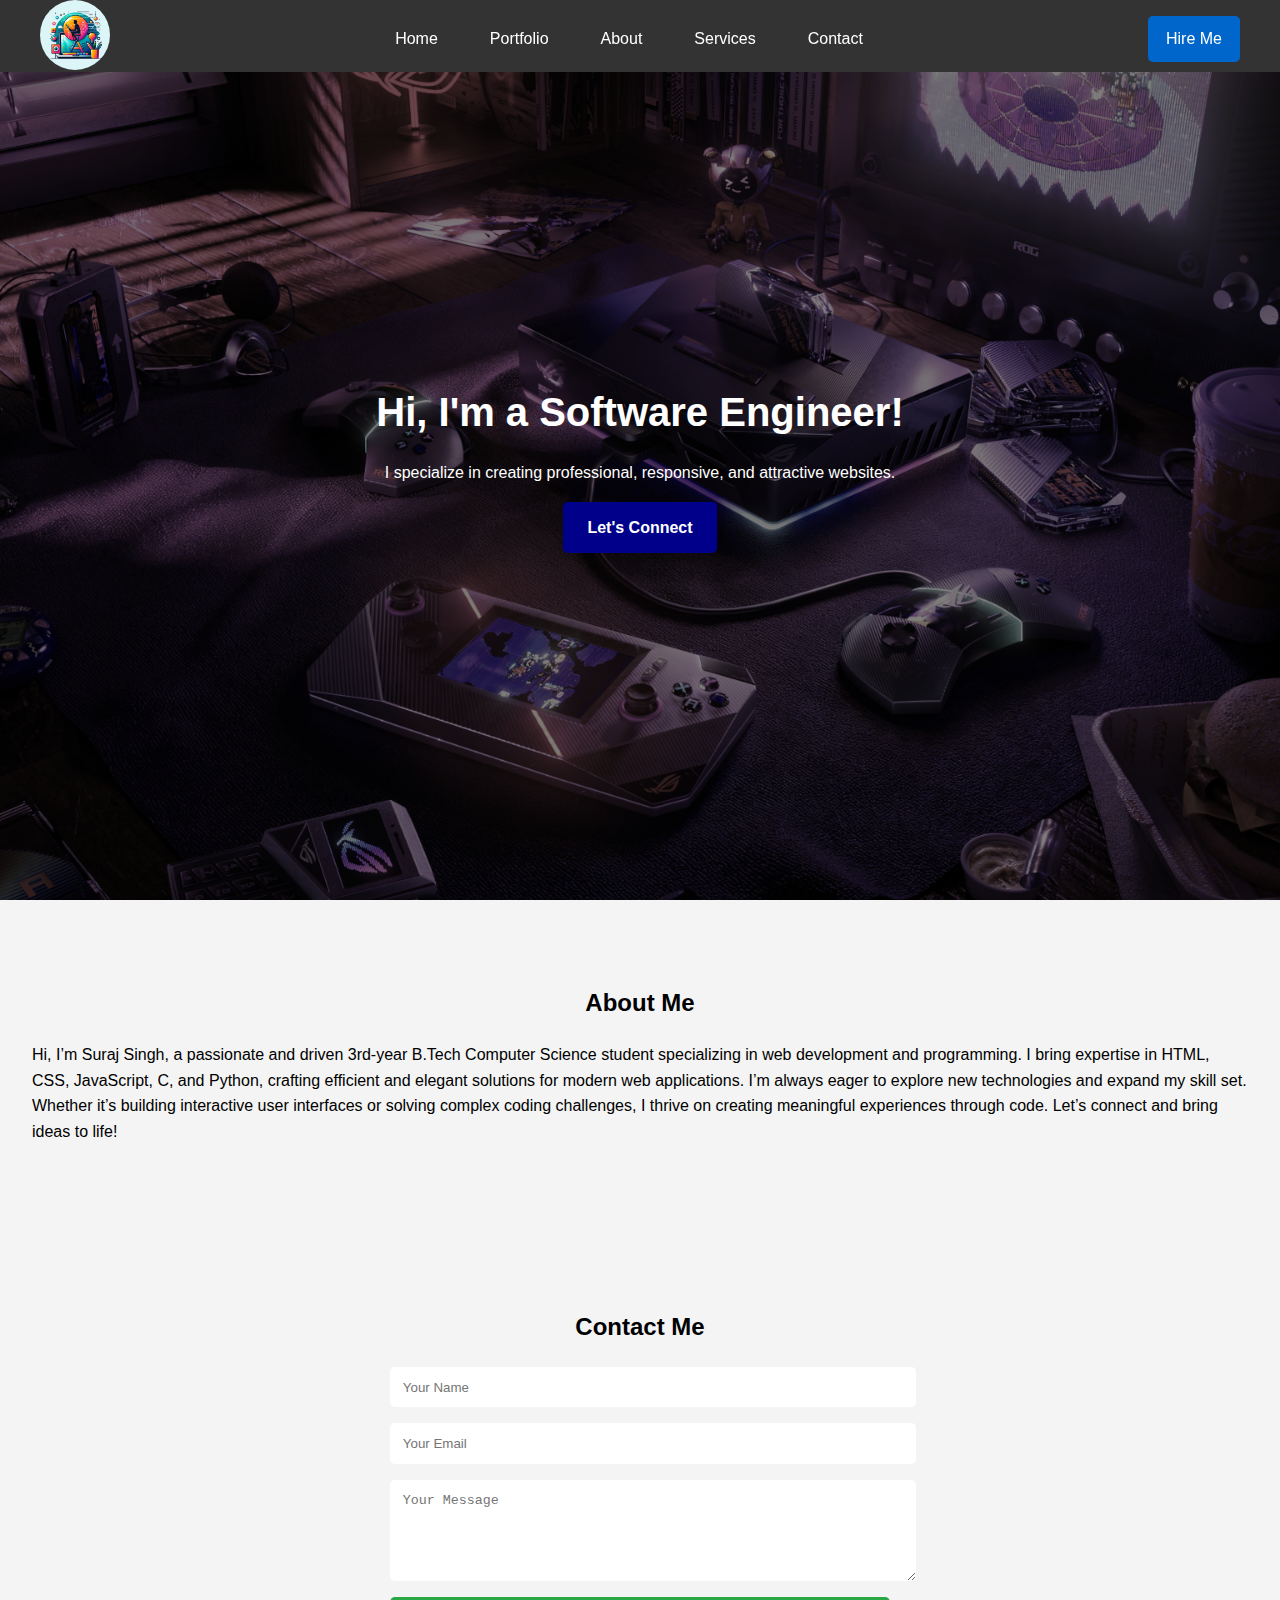
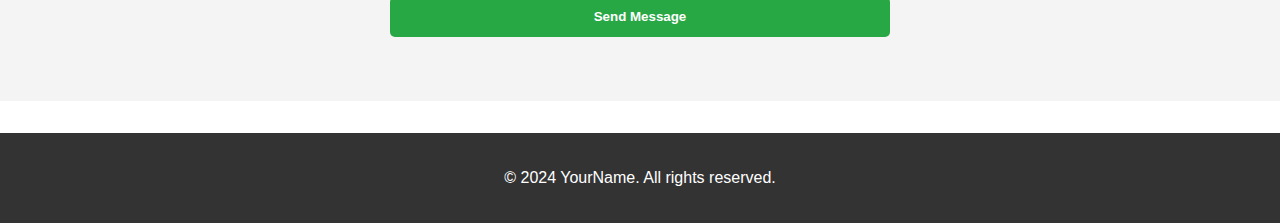
<file: index.html>
<!DOCTYPE html>
<html lang="en">
<head>
  <meta charset="UTF-8">
  <meta name="viewport" content="width=device-width, initial-scale=1.0">
  <title>Software Engineer Portfolio</title>
  <link rel="shortcut icon" href="phot0.jpg" type="image/x-icon">
  <link rel="stylesheet" href="style.css">
  <script src="first.js" defer></script>
  
</head>
<body>
    <header>
        <nav>
            <div class="logo"> <img src="phot0.jpg" alt="My Logo"> </div>
            <ul>
                <li><a href="#home">Home</a></li>
                <li><a href="/portfolio/index1.html">Portfolio</a></li>
                <li><a href="#about">About</a></li>
                <li><a href="#services">Services</a></li>
                <li><a href="#contact">Contact</a></li>
            </ul>
            <a href="#contact" class="cta" class="hii">Hire Me</a>
        </nav>
    </header>
  <section class="hero">
    <div class="hero-content">
      <h2>Hi, I'm a Software Engineer!</h2>
      <p>I specialize in creating professional, responsive, and attractive websites.</p>
      <a href="#contact" class="btn">Let's Connect</a>
    </div>
  </section>

  <section id="about" class="about">
    <h2>About Me</h2>
    <p>Hi, I’m Suraj Singh, a passionate and driven 3rd-year B.Tech Computer Science student specializing in web development and programming. I bring expertise in HTML, CSS, JavaScript, C, and Python, crafting efficient and elegant solutions for modern web applications.

      I’m always eager to explore new technologies and expand my skill set. Whether it’s building interactive user interfaces or solving complex coding challenges, I thrive on creating meaningful experiences through code.
      
      Let’s connect and bring ideas to life!</p>
  </section>



  <section id="contact" class="contact">
    <h2>Contact Me</h2>
    <form id="contact-form">
      <input type="text" id="name" placeholder="Your Name" required>
      <input type="email" id="email" placeholder="Your Email" required>
      <textarea id="message" rows="5" placeholder="Your Message" required></textarea>
      <button type="submit" class="btn">Send Message</button>
    </form>
  </section>

  <footer class="footer">
    <p>&copy; 2024 YourName. All rights reserved.</p>
  </footer>
</body>
</html>
</file>
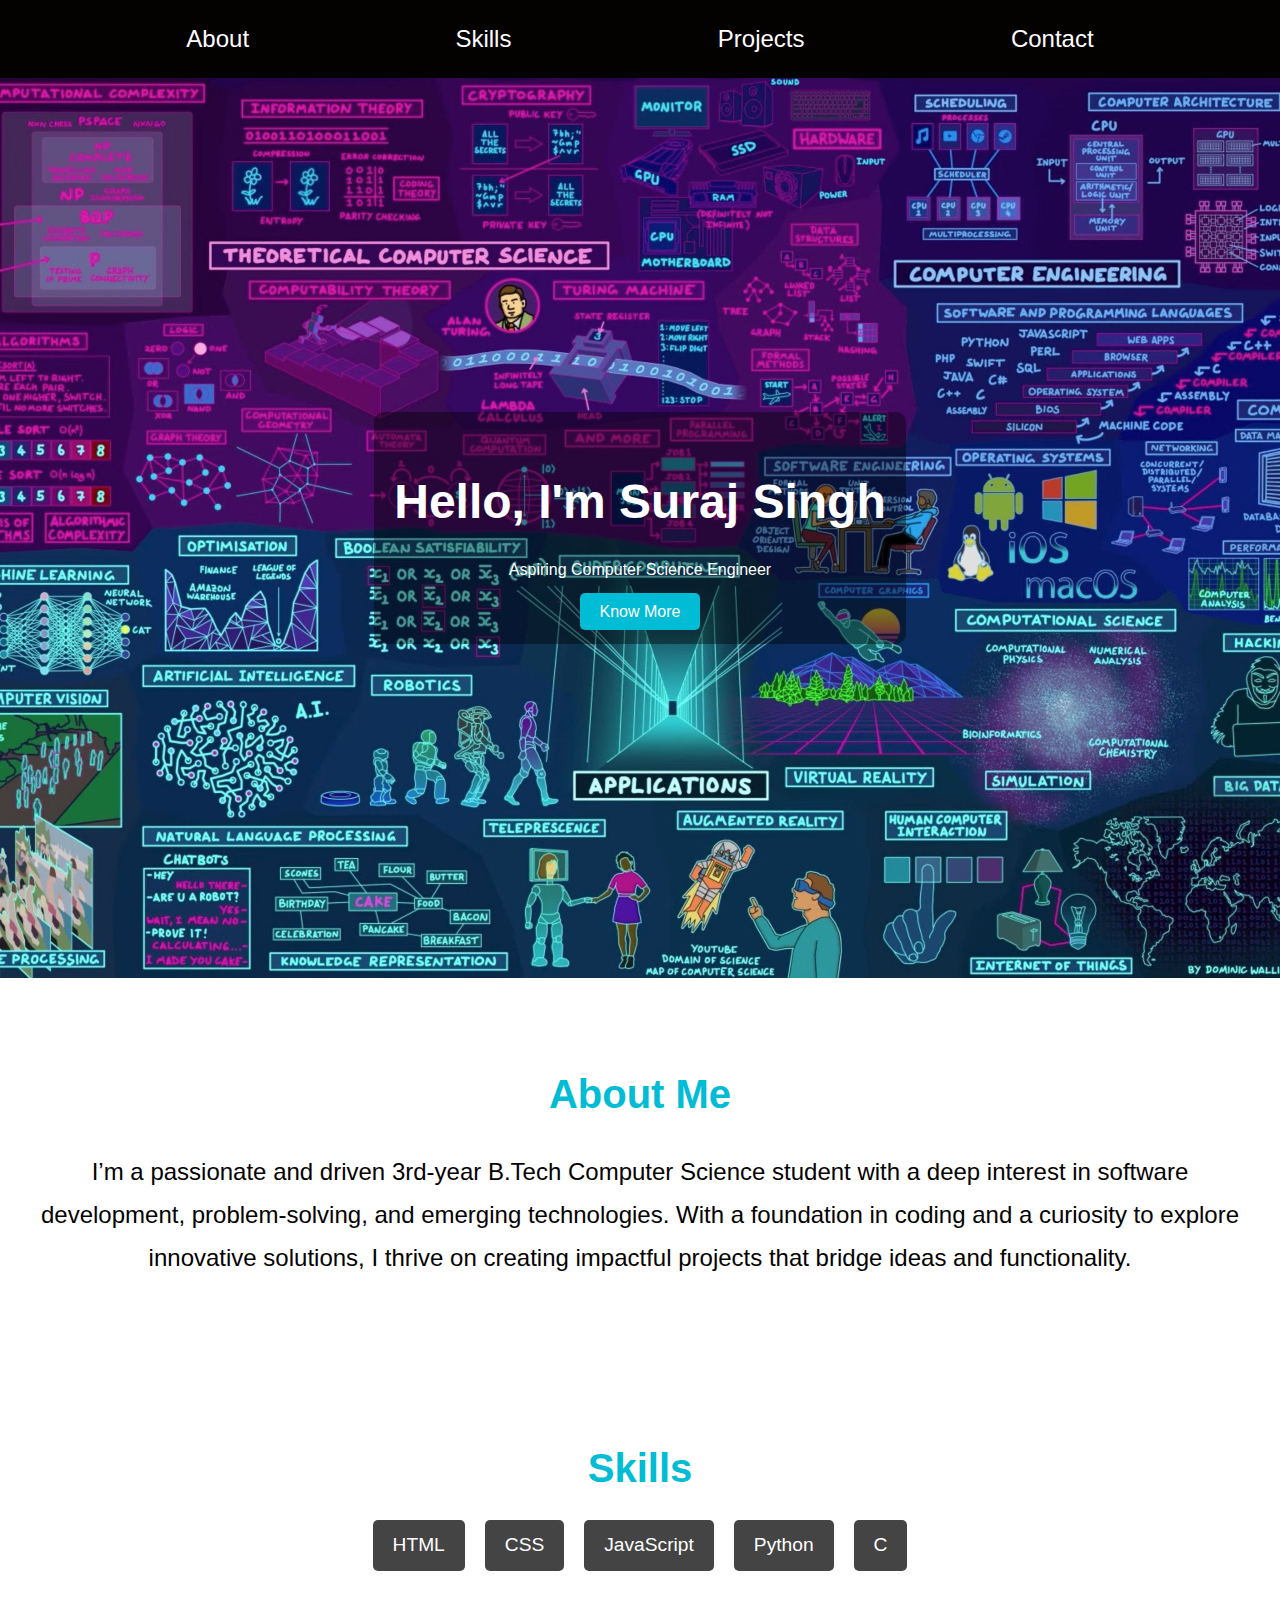
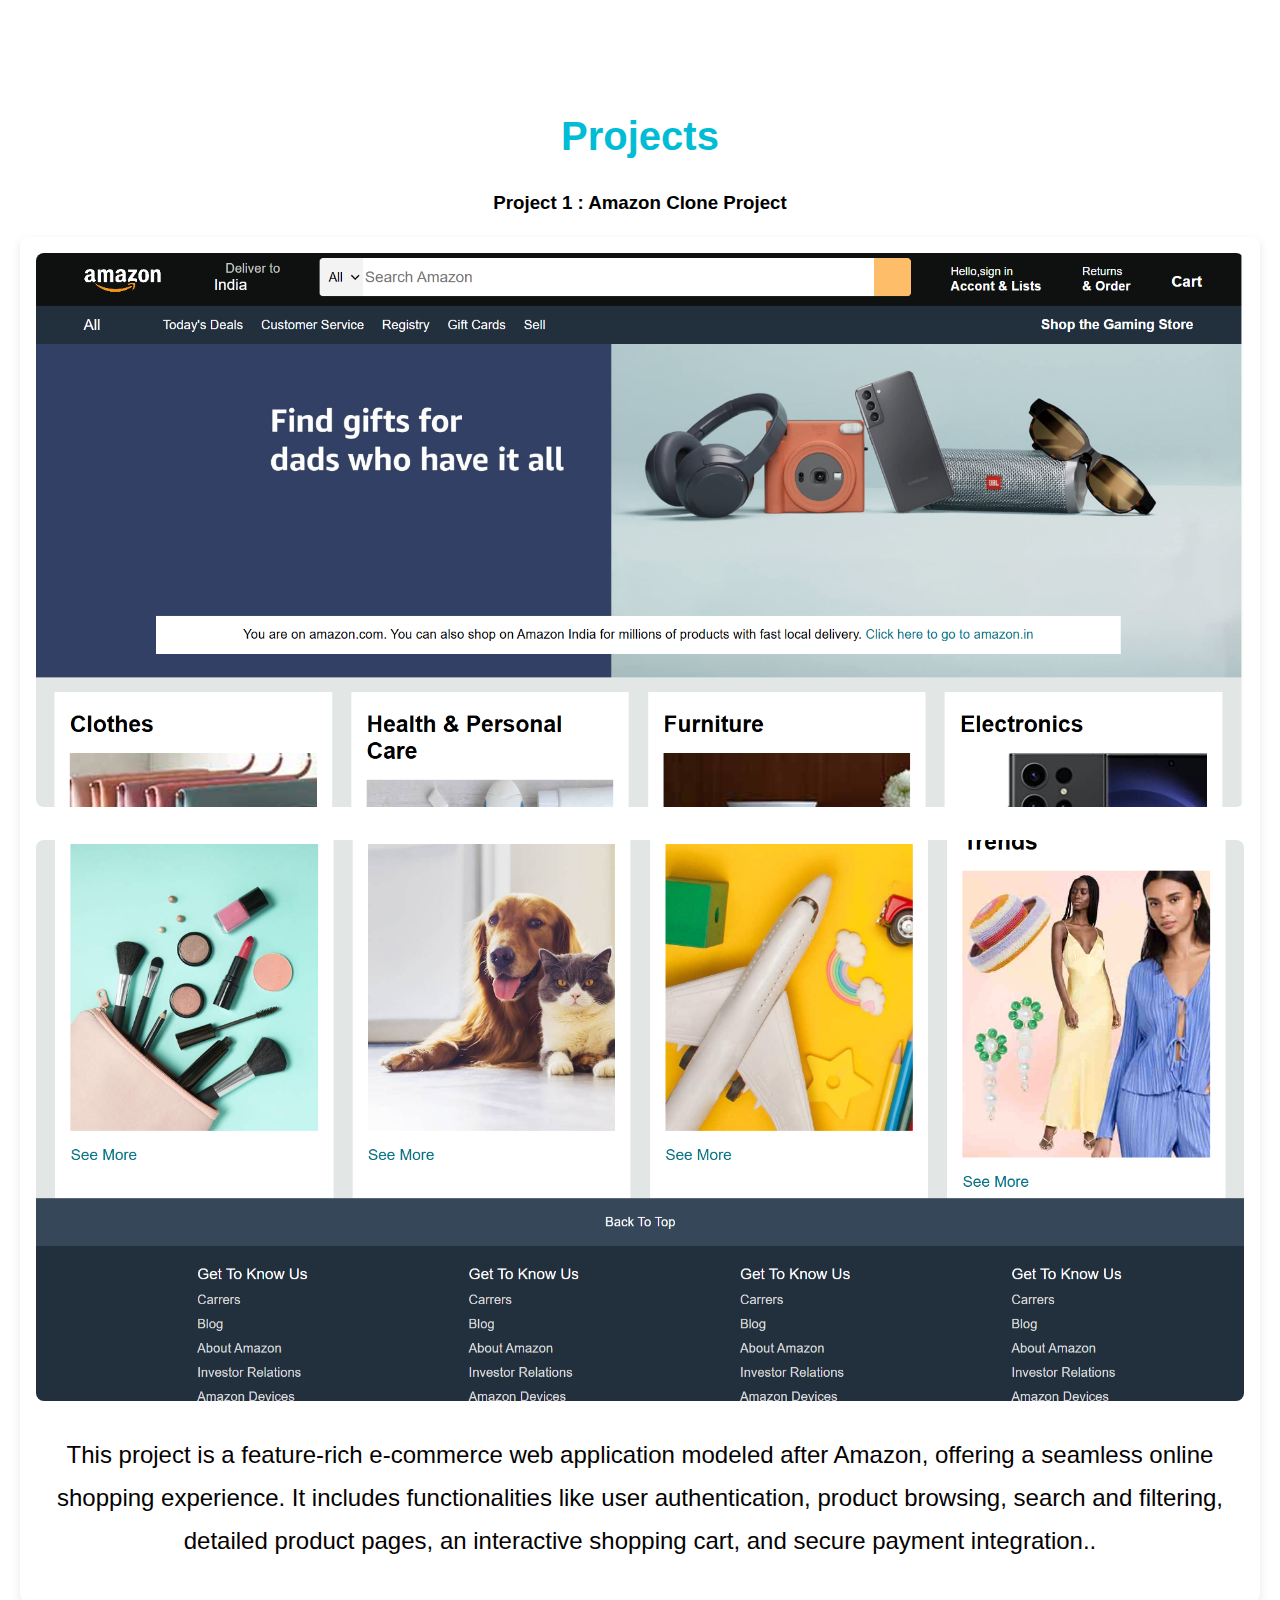
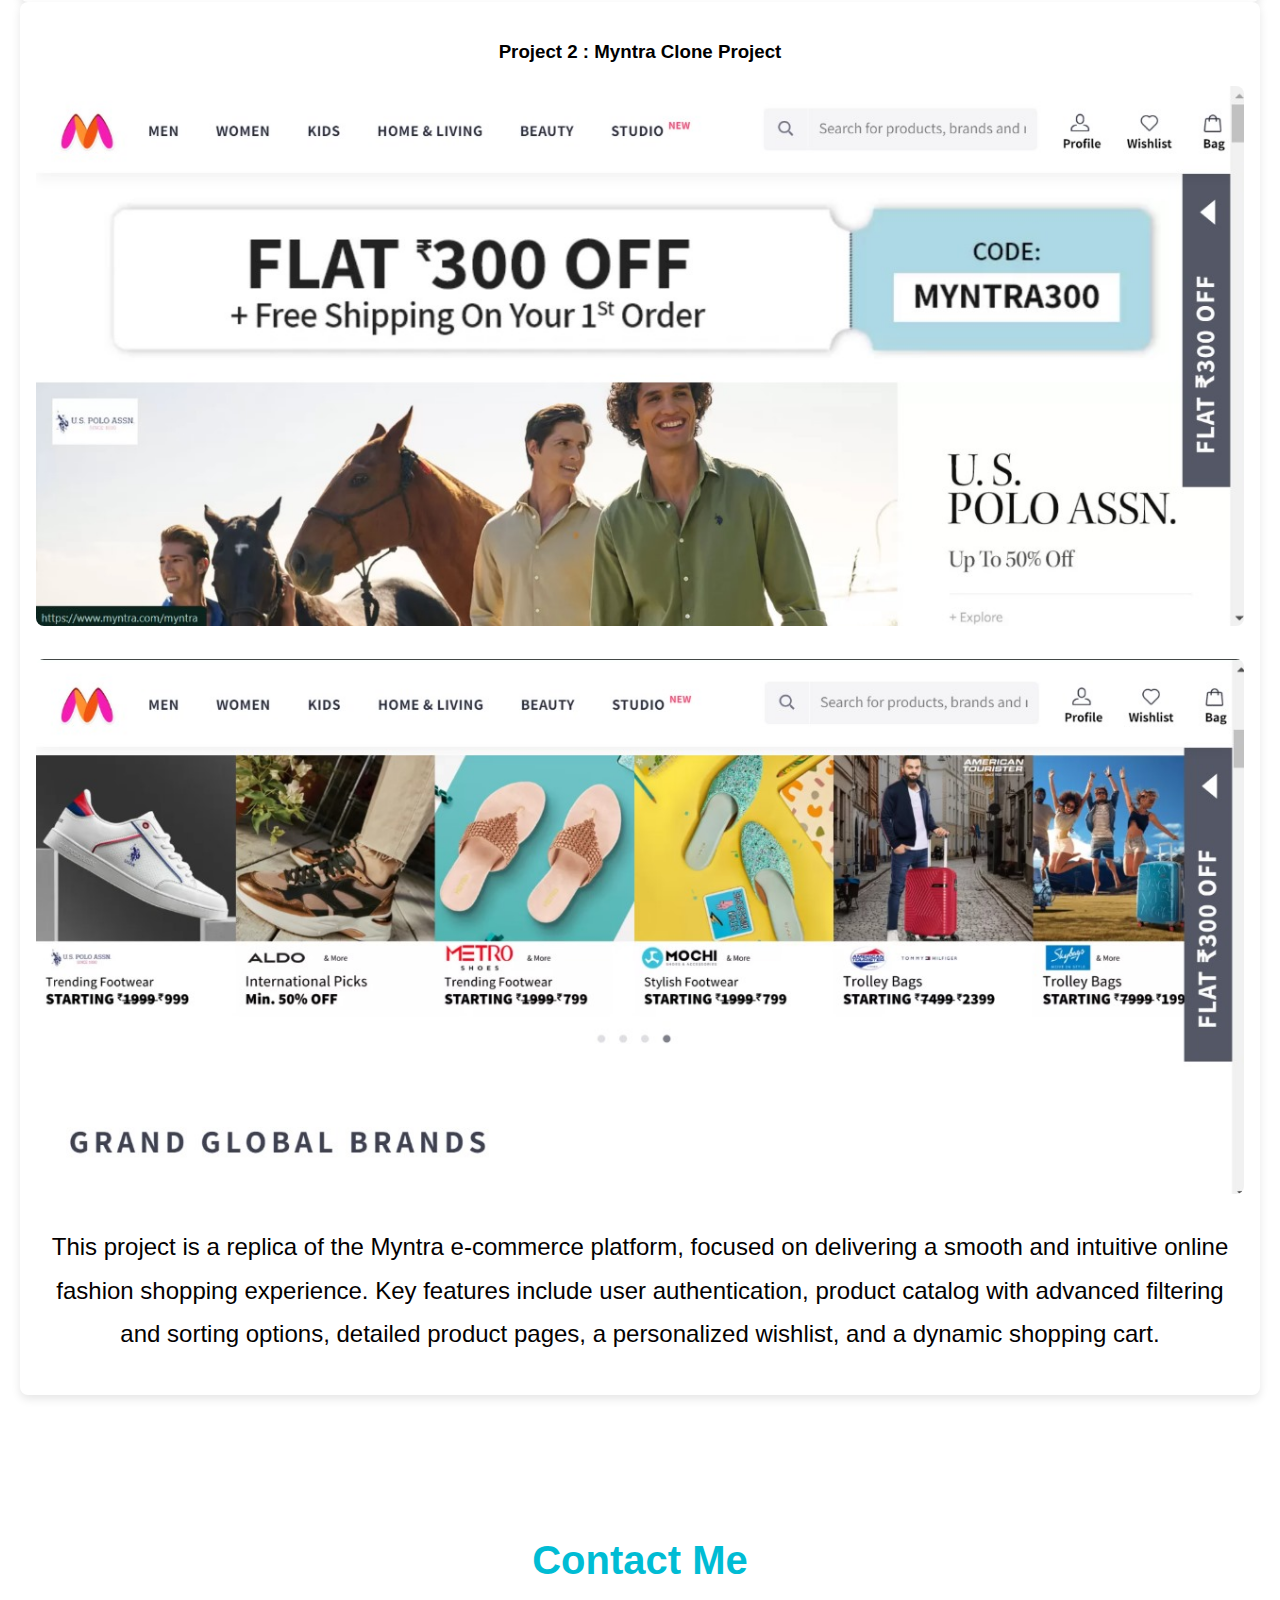
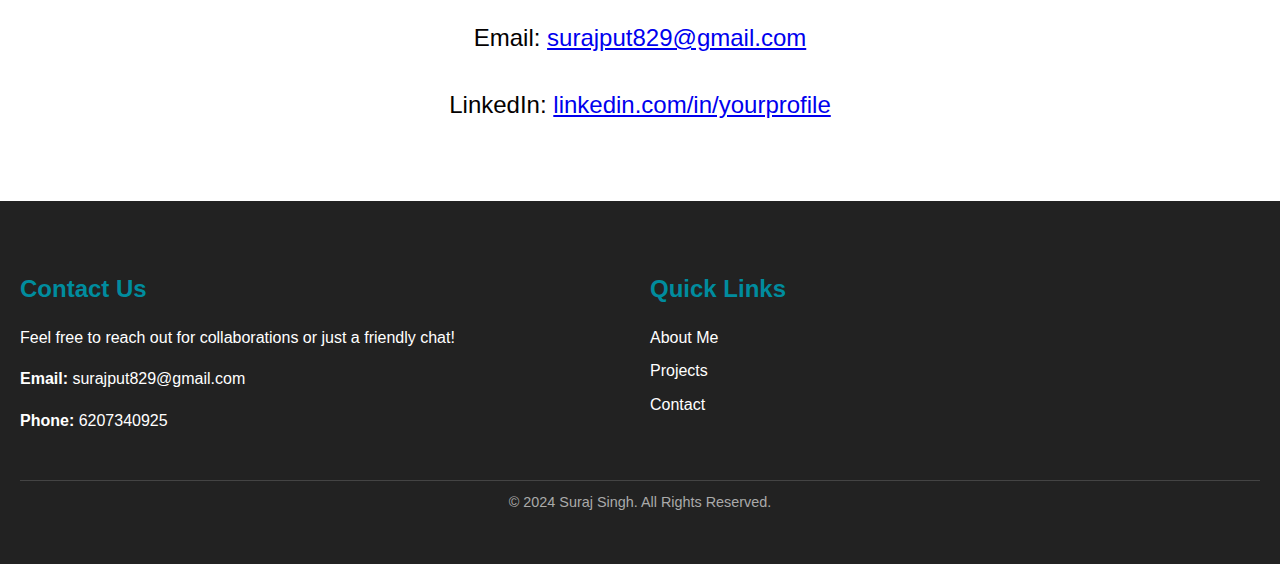
<file: index1.html>
<!DOCTYPE html>
<html lang="en">
<head>
  <meta charset="UTF-8">
  <meta name="viewport" content="width=device-width, initial-scale=1.0">
  <title>My Portfolio</title>
  <link rel="stylesheet" href="style1.css">
</head>
<body>
    
  <nav class="navbar">
    <a href="#about" >About</a>
    <a href="#skills ">Skills</a>
    <a href="#projects ">Projects</a>
    <a href="#contact ">Contact</a>
    
  </nav>
  <div class="hero">
    <div class="content">
      <h1>Hello, I'm Suraj Singh</h1>
      <p>Aspiring Computer Science Engineer</p>
      <a href="#about" class="btn">Know More</a>
    </div>
  </div>


  <section id="about">
    <div class="about me">
    <h2>About Me</h2></div>
    <p>
        I’m a passionate and driven 3rd-year B.Tech Computer Science student with a deep interest in software development, problem-solving, and emerging technologies. With a foundation in coding and a curiosity to explore innovative solutions, I thrive on creating impactful projects that bridge ideas and functionality.
    </p>
  </section>

  <section id="skills">
    <h2>Skills</h2>
    <div class="skills-container">
      <div class="skill">HTML</div>
      <div class="skill">CSS</div>
      <div class="skill">JavaScript</div>
      <div class="skill">Python</div>
      <div class="skill">C</div>
    </div>
  </section>

  <section id="projects">
    <h2>Projects</h2>
    <h3 style="color: black;">Project 1 : Amazon Clone Project</h3>
    <div class="projects-container">
      <div class="project-card">
        
        <img src="sc1.png" alt="amazon project"><br><br>
        <img src="sc2.png" alt="amazon project">
        <p>This project is a feature-rich e-commerce web application modeled after Amazon, offering a seamless online shopping experience. It includes functionalities like user authentication, product browsing, search and filtering, detailed product pages, an interactive shopping cart, and secure payment integration..</p>
      </div>
      <div class="project-card">
        <h3 style="color: black;">Project 2 : Myntra Clone Project</h3>
        <img src="myntra 1.jpg" alt="myntra project"><br><br>
        <img src="myntra 2.jpg" alt="myntra project">
        <p>This project is a replica of the Myntra e-commerce platform, focused on delivering a smooth and intuitive online fashion shopping experience. Key features include user authentication, product catalog with advanced filtering and sorting options, detailed product pages, a personalized wishlist, and a dynamic shopping cart. </p>
      </div>
    </div>
  </section>

  <section id="contact">
    <h2>Contact Me</h2>
    <p>Email: <a href="mailto:surajput829@gmail.com">surajput829@gmail.com</a></p>
    <p>LinkedIn: <a href="https://www.linkedin.com/in/yourprofile" target="_blank">linkedin.com/in/yourprofile</a></p>
  </section>

  <footer>
    <div class="footer-container">
        <!-- Contact Us Section -->
        <div class="contact-us">
            <h2>Contact Us</h2>
            <p>Feel free to reach out for collaborations or just a friendly chat!</p>
            <div class="contact-info">
                <p><strong >Email:</strong> surajput829@gmail.com</p>
                <p><strong>Phone:</strong> 6207340925</p>
            </div>
        </div>

        <!-- Quick Links Section -->
        <div class="quick-links">
            <h2>Quick Links</h2>
            <ul>
                <li><a href="#about">About Me</a></li>
                <li><a href="#projects">Projects</a></li>
                <li><a href="#contact">Contact</a></li>
            </ul>
        </div>

        <!-- Social Media Section -->
    </div>

    <!-- Footer Bottom -->
    <div class="footer-bottom">
        <p>&copy; 2024 Suraj Singh. All Rights Reserved.</p>
    </div>
</footer>

</body>
</html>
</file>
<file: style.css>
/* Global Styles */
body {
    margin: 0;
    font-family: Arial, sans-serif;
    line-height: 1.6;
  }
  
  a {
    text-decoration: none;
    color: inherit;
  }
  
  h2, h3 {
    text-align: center;
  }
  
  /* Header */
  header {
    background: #333;
    color: #fff;
    padding: 0rem 0;
    position: fixed;
    width: 100%;
    top: 0;
    z-index: 1000;
    height: 4.5rem;
}

header nav {
    display: flex;
    justify-content: space-between;
    align-items: center;
    max-width: 1200px;
    margin: 0 auto;
    padding: 0 1rem;
}

header nav .logo img {
    height: 70px; 
    width: auto;
     clip-path: circle(50%);
    object-fit: cover;
}

header nav ul {
    list-style: none;
    display: flex;
    margin: 0;
    padding: 0;
}

header nav ul li {
    margin-left: 1rem;
}

header nav ul li a, .cta {
    color: #fff;
    text-decoration: none;
    padding: 0.5rem 1rem;
    border: 2px solid transparent;
    transition: 0.3s;
}

header nav ul li a:hover, .cta:hover {
    border-color: #fff;
}

.cta {
    background: #0066cc;
    border-radius: 5px;
    margin-left: 1rem;
}

.cta:hover {
    background: #005bb5;
}
  /* Hero Section */
  .hero {
    background: linear-gradient(rgba(0, 0, 0, 0.5), rgba(0, 0, 0, 0.5)), url('imggg.jpg') no-repeat center center/cover;
    color: white;
    height: 100vh;
    display: flex;
    align-items: center;
    justify-content: center;
    text-align: center;
  }
  
  .hero h2 {
    font-size: 2.5rem;
    margin-bottom: 1rem;
  }
  
  .hero .btn {
    display: inline-block;
    background-color: darkblue;
    color: white;
    padding: 0.8rem 1.5rem;
    border-radius: 5px;
    font-weight: bold;
    transition: background 0.3s;
  }
  
  .hero .btn:hover {
    background-color: orange;
  }
  
  /* About Section */
  .about, .projects, .contact {
    padding: 4rem 2rem;
    background-color: #f4f4f4;
  }
  
  /* Projects Section */
  .project-list {
    display: flex;
    gap: 1.5rem;
    flex-wrap: wrap;
    justify-content: center;
  }
  

  
  /* Contact Section */
  .contact form {
    display: flex;
    flex-direction: column;
    gap: 1rem;
    max-width: 500px;
    margin: 0 auto;
  }
  
  .contact input, .contact textarea, .contact .btn {
    width: 100%;
    padding: 0.8rem;
    border: none;
    border-radius: 5px;
  }
  
  .contact .btn {
    background-color: #28a745;
    color: white;
    font-weight: bold;
    cursor: pointer;
    transition: background 0.3s;
  }
  
  .contact .btn:hover {
    background-color: #218838;
  }
  
  /* Footer */
  .footer {
    background-color: #333;
    color: white;
    text-align: center;
    padding: 1rem;
    margin-top: 2rem;
  }
  
  /* Responsive Design */
  @media (max-width: 768px) {
    .nav-links {
      flex-direction: column;
      align-items: center;
    }
  
    .project-list {
      flex-direction: column;
      align-items: center;
    }
  }
  .hii{
    margin-right: 0;
  }
</file>
<file: style1.css>
body {
    margin: 0;
    font-family: Arial, sans-serif;
    line-height: 1.6;
    color: #fff;
  }
  
  .hero {
    background-image: url("tech.jpg"); 
    background-size: cover;
    background-position: center;
    height: 100vh;
    display: flex;
    justify-content: center;
    align-items: center;
    text-align: center;
    color: #fff;
  }
  
  .hero .content {
    background: rgba(0, 0, 0, 0.4);
    padding: 20px;
    border-radius: 10px;
  }
  
  .hero h1 {
    font-size: 3rem;
    margin-bottom: 10px;
  }
  
  .hero .btn {
    background: #00bcd4;
    color: #fff;
    padding: 10px 20px;
    text-decoration: none;
    border-radius: 5px;
    transition: background 0.3s ease;
  }
  
  .hero .btn:hover {
    background: #008c9e;
  }
  
  .navbar {
    display: flex;
    justify-content: space-evenly;
    font-size: 1.5rem;
    background: #040101;
    padding: 10px 0;
    position: sticky;
    top: 0;
  }
  
  .navbar a {
    color: #fff;
    text-decoration: none;
    padding: 10px 20px;
  }
  
  .navbar a:hover {
    background: #008c9e;
  }
  
  section {
    
    padding: 50px 20px;
    text-align: center;
  }
  
  section h2 {
    color: #00bcd4;
    font-size: 2.5rem;
    margin-bottom: 20px;
  }
  
  section p {
    color: #040101;
    font-size: 1.5rem;
    font-family: Arial, Helvetica, sans-serif;
    line-height: 1.8;
  }
  
  .skills-container {
    display: flex;
    justify-content: center;
    flex-wrap: wrap;
    gap: 20px;
  }
  
  .skill {
    background: #444;
    padding: 10px 20px;
    border-radius: 5px;
    font-size: 1.2rem;
  }
  
  .projects-grid {
    display: grid;
    grid-template-columns: repeat(auto-fit, minmax(250px, 1fr));
    gap: 1.5rem;
    margin-top: 1.5rem;
}

.project-card {
    background-color: #fff;
    padding: 1rem;
    border-radius: 8px;
    box-shadow: 0 4px 10px rgba(0, 0, 0, 0.1);
    transition: transform 0.3s ease;
}

.project-card img {
    width: 100%;
    border-radius: 8px;
}

.project-card:hover {
    transform: translateY(-5px);
}
  
footer {
    background-color: #222;
    color: #fff;
    padding: 50px 20px;
    font-family: 'Arial', sans-serif;
}

.footer-container {
    display: flex;
    flex-wrap: wrap;
    justify-content: space-between;
    align-items: flex-start;
    gap: 20px;
}

/* Contact Us Section */
.contact-info{
  text-decoration: none;
}
.contact-us {
    flex: 1;
    min-width: 250px;
}

.contact-us h2 {
    color: #008c9e;
    margin-bottom: 10px;
}

.contact-us p {
    line-height: 1.6;
}

.quick-links {
    flex: 1;
    min-width: 250px;
}

.quick-links h2 {
    color: #008c9e;
    margin-bottom: 10px;
}

.quick-links ul {
    list-style: none;
    padding: 0;
}

.quick-links li {
    margin-bottom: 8px;
}

.quick-links a {
    color: #fff;
    text-decoration: none;
    transition: color 0.3s ease;
}

.quick-links a:hover {
    color: #e74c3c;
}

/* Social Media Section */
.social-media {
    flex: 1;
    min-width: 250px;
}

.social-media h2 {
    color: #e74c3c;
    margin-bottom: 10px;
}

.social-icons {
    display: flex;
    gap: 10px;
}

.social-icons a {
    display: inline-block;
    width: 40px;
    height: 40px;
    background: #333;
    border-radius: 50%;
    display: flex;
    align-items: center;
    justify-content: center;
    transition: background 0.3s ease;
}

.social-icons img {
    width: 20px;
    height: 20px;
}

.social-icons a:hover {
    background: #e74c3c;
}

/* Footer Bottom */
.footer-bottom {
    text-align: center;
    margin-top: 30px;
    border-top: 1px solid #444;
    padding-top: 10px;
    font-size: 0.9em;
    color: #aaa;
}

.footer-bottom p {
    margin: 0;
}

/* Responsive Styles */
@media (max-width: 768px) {
    .footer-container {
        flex-direction: column;
        align-items: center;
    }

    .contact-us, .quick-links, .social-media {
        text-align: center;
    }
}
.about me{
  background: rgba(0, 0, 0, 0.7);
}
</file>
